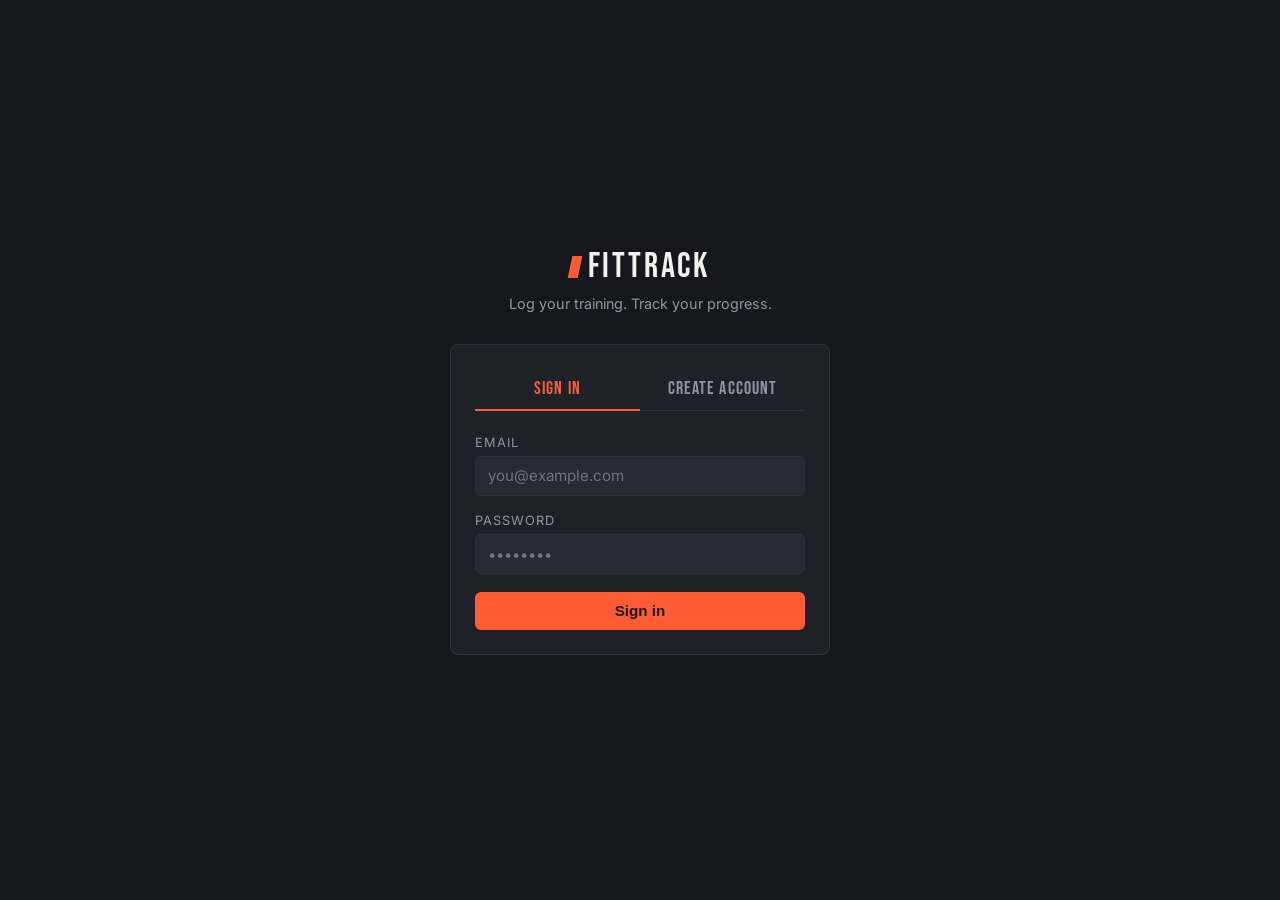
<file: FitnessTracker.WebApi/wwwroot/index.html>
<!DOCTYPE html>
<html lang="en">
<head>
  <meta charset="UTF-8" />
  <meta name="viewport" content="width=device-width, initial-scale=1.0" />
  <title>FitnessTracker — Sign in</title>
  <link rel="preconnect" href="https://fonts.googleapis.com" />
  <link href="https://fonts.googleapis.com/css2?family=Bebas+Neue&family=IBM+Plex+Mono:wght@500&family=Inter:wght@400;500;600&display=swap" rel="stylesheet" />
  <link rel="stylesheet" href="styles.css" />
</head>
<body>
  <div class="auth-wrap">
    <div class="auth-card">
      <div class="auth-header">
        <a href="index.html" class="brand"><span class="brand-mark"></span>FITTRACK</a>
        <p>Log your training. Track your progress.</p>
      </div>

      <div class="card">
        <div class="tab-row">
          <button class="tab-btn active" id="tab-login" onclick="showTab('login')">Sign in</button>
          <button class="tab-btn" id="tab-register" onclick="showTab('register')">Create account</button>
        </div>

        <div id="alert" class="alert hidden" role="alert"></div>

        <!-- Login form -->
        <form id="login-form">
          <div class="field">
            <label for="login-email">Email</label>
            <input type="email" id="login-email" required autocomplete="email" placeholder="you@example.com" />
          </div>
          <div class="field">
            <label for="login-password">Password</label>
            <input type="password" id="login-password" required autocomplete="current-password" placeholder="••••••••" />
          </div>
          <button type="submit" class="btn btn-block" id="login-submit">Sign in</button>
        </form>

        <!-- Register form -->
        <form id="register-form" class="hidden">
          <div class="row-2">
            <div class="field">
              <label for="reg-firstname">First name</label>
              <input type="text" id="reg-firstname" required maxlength="50" placeholder="Alex" />
            </div>
            <div class="field">
              <label for="reg-lastname">Last name</label>
              <input type="text" id="reg-lastname" required maxlength="50" placeholder="Johnson" />
            </div>
          </div>
          <div class="field">
            <label for="reg-email">Email</label>
            <input type="email" id="reg-email" required autocomplete="email" placeholder="you@example.com" />
          </div>
          <div class="field">
            <label for="reg-password">Password</label>
            <input type="password" id="reg-password" required minlength="6" autocomplete="new-password" placeholder="At least 6 characters" />
          </div>
          <button type="submit" class="btn btn-block" id="register-submit">Create account</button>
        </form>
      </div>
    </div>
  </div>

  <script src="api.js"></script>
  <script>
    // If already logged in, skip straight to the dashboard.
    if (Auth.isLoggedIn()) {
      window.location.href = "dashboard.html";
    }

    const alertEl = document.getElementById("alert");
    const loginForm = document.getElementById("login-form");
    const registerForm = document.getElementById("register-form");
    const tabLogin = document.getElementById("tab-login");
    const tabRegister = document.getElementById("tab-register");

    function showTab(which) {
      hideAlert(alertEl);
      const isLogin = which === "login";
      loginForm.classList.toggle("hidden", !isLogin);
      registerForm.classList.toggle("hidden", isLogin);
      tabLogin.classList.toggle("active", isLogin);
      tabRegister.classList.toggle("active", !isLogin);
    }

    loginForm.addEventListener("submit", async (e) => {
      e.preventDefault();
      hideAlert(alertEl);
      const submitBtn = document.getElementById("login-submit");
      submitBtn.disabled = true;
      submitBtn.textContent = "Signing in…";

      try {
        const result = await apiFetch("/auth/login", {
          method: "POST",
          auth: false,
          body: {
            email: document.getElementById("login-email").value.trim(),
            password: document.getElementById("login-password").value,
          },
        });
        Auth.setSession(result);
        window.location.href = "dashboard.html";
      } catch (err) {
        showAlert(alertEl, err.message);
        submitBtn.disabled = false;
        submitBtn.textContent = "Sign in";
      }
    });

    registerForm.addEventListener("submit", async (e) => {
      e.preventDefault();
      hideAlert(alertEl);
      const submitBtn = document.getElementById("register-submit");
      submitBtn.disabled = true;
      submitBtn.textContent = "Creating account…";

      try {
        const result = await apiFetch("/auth/register", {
          method: "POST",
          auth: false,
          body: {
            firstName: document.getElementById("reg-firstname").value.trim(),
            lastName: document.getElementById("reg-lastname").value.trim(),
            email: document.getElementById("reg-email").value.trim(),
            password: document.getElementById("reg-password").value,
          },
        });
        Auth.setSession(result);
        window.location.href = "dashboard.html";
      } catch (err) {
        showAlert(alertEl, err.message);
        submitBtn.disabled = false;
        submitBtn.textContent = "Create account";
      }
    });
  </script>
</body>
</html>
</file>
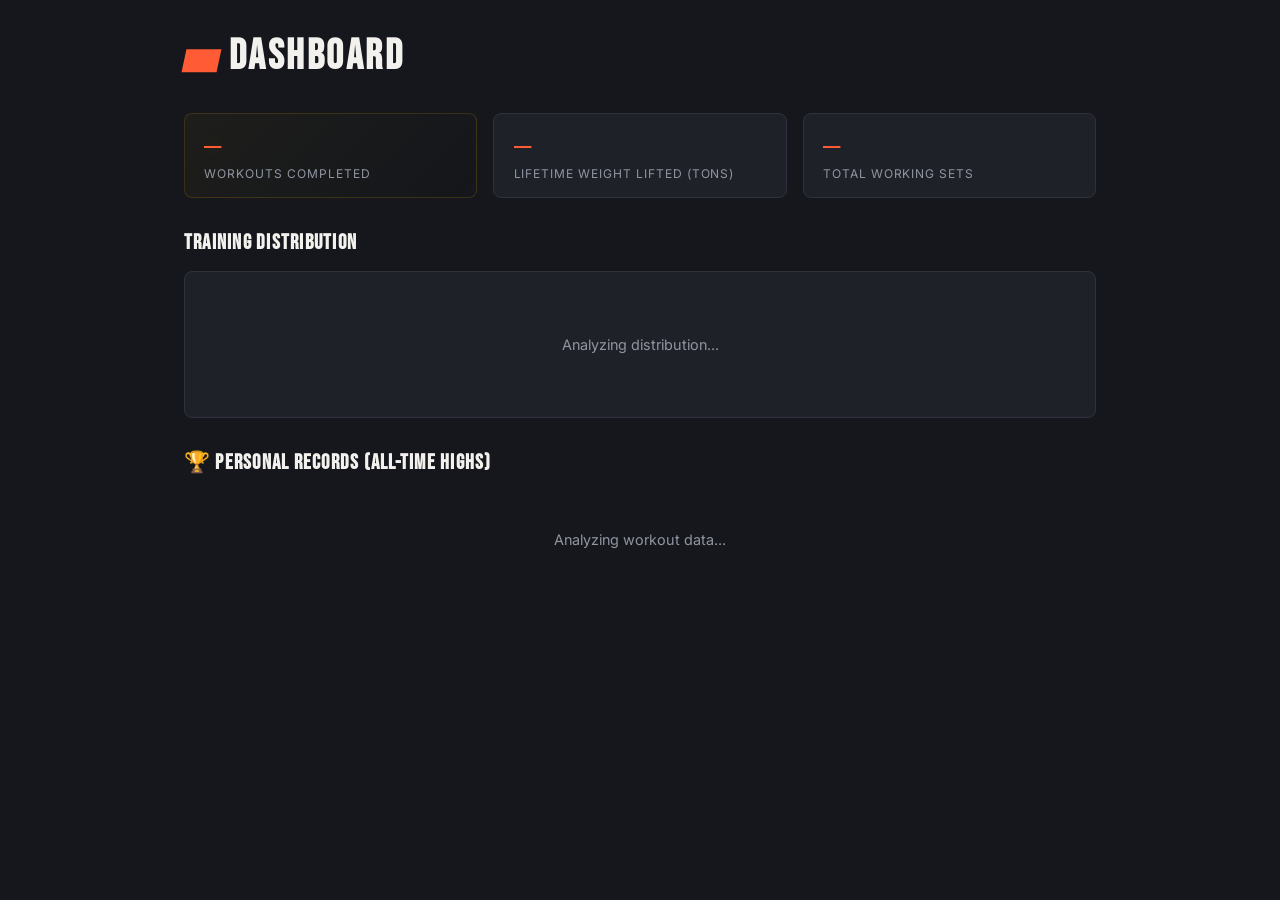
<file: FitnessTracker.WebApi/wwwroot/dashboard.html>
<!DOCTYPE html>
<html lang="en">
<head>
  <meta charset="UTF-8" />
  <meta name="viewport" content="width=device-width, initial-scale=1.0" />
  <title>FitnessTracker — Dashboard</title>
  <link rel="preconnect" href="https://fonts.googleapis.com" />
  <link href="https://fonts.googleapis.com/css2?family=Bebas+Neue&family=IBM+Plex+Mono:wght@500&family=Inter:wght@400;500;600&display=swap" rel="stylesheet" />
  <link rel="stylesheet" href="styles.css" />
</head>
<body>
  <div class="app-shell">
    <div id="nav-root"></div>

    <main>
      <h1 class="page-title"><span class="accent-bar"></span>Dashboard</h1>
      <p class="page-subtitle" id="welcome-msg"></p>

      <div id="alert" class="alert hidden" role="alert"></div>
     
      <!-- ─── UPDATED ADMIN PANEL WITH DESCRIPTION FIELDS ─── -->
      <div id="admin-panel" class="card hidden" style="border: 1px solid #ff4a4a; background: rgba(255, 74, 74, 0.02); margin-bottom: 2rem;">
        <h2 class="section-heading" style="color: #ff4a4a; margin-top: 0;"> Admin Control Panel</h2>
        <p style="font-size: 0.9rem; color: var(--text-muted); margin-bottom: 1.5rem;">You are logged in as an administrator. You can add or remove global exercises below.</p>

        <form id="admin-add-exercise-form" style="display: flex; gap: 1rem; align-items: flex-end; margin-bottom: 1.5rem; flex-wrap: wrap;">
        <div class="field" style="flex: 2; min-width: 200px;">
          <label>Exercise Name</label>
          <input type="text" id="admin-ex-name" required placeholder="e.g. Incline Dumbbell Press" />
        </div>
        <div class="field" style="flex: 1; min-width: 150px;">
          <label>Muscle Group</label>
          <select id="admin-ex-muscle" required>
            <option value="0">Chest</option>
            <option value="1">Legs</option>
            <option value="2">Back</option>
            <option value="3">Shoulders</option>
            <option value="4">Arms</option>
            <option value="5">Core</option>
          </select>
        </div>
        <div class="field" style="flex: 1; min-width: 250px;">
          <label>Exercise GIF / Animation Link URL</label>
          <input type="url" id="admin-ex-gif" placeholder="https://example.com/exercise.gif" />
        </div>
        <div class="field" style="flex: 100%; min-width: 100%; margin-top: 0.5rem;">
          <label>Exercise Description / Cues</label>
          <textarea id="admin-ex-desc" rows="2" placeholder="Describe proper execution form or machine settings..." style="width: 100%; background: rgba(0,0,0,0.2); border: 1px solid rgba(255,255,255,0.1); border-radius: 4px; padding: 0.5rem; color: #fff; font-family: inherit; resize: vertical; box-sizing: border-box;"></textarea>
        </div>
        <button type="submit" class="btn" style="background: #ff4a4a; color: white; height: 42px; margin-top: 0.5rem; margin-left: auto;">Add Global Exercise</button>
      </form>

        <!-- Quick Deletion List Grid -->
        <label style="font-weight: 500; display: block; margin-bottom: 0.5rem;">Current Directory (Click ✕ to delete permanently)</label>
        <div id="admin-exercise-list" style="display: flex; flex-direction: column; gap: 0.5rem; max-height: 250px; overflow-y: auto; padding: 0.5rem; background: rgba(0,0,0,0.2); border-radius: 6px;">
          <span class="loading-state">Loading catalog entries...</span>
        </div>
      </div>

      <div class="stat-row">
        <div class="stat-box Highlighted-pr-box">
          <div class="stat-value" id="stat-sessions">—</div>
          <div class="stat-label">Workouts Completed</div>
        </div>
        <div class="stat-box">
          <div class="stat-value" id="stat-volume">—</div>
          <div class="stat-label">Lifetime Weight Lifted (Tons)</div>
        </div>
        <div class="stat-box">
          <div class="stat-value" id="stat-total-sets">—</div>
          <div class="stat-label">Total Working Sets</div>
        </div>
      </div>

      <h2 class="section-heading">Training Distribution</h2>
      <div class="card" style="margin-bottom: 2rem; display: flex; flex-direction: column; gap: 1rem;" id="distribution-card">
         <div class="loading-state">Analyzing distribution...</div>
      </div>

      <h2 class="section-heading">🏆 Personal Records (All-Time Highs)</h2>
      <div id="loading" class="loading-state">Analyzing workout data...</div>
      <div id="empty" class="empty-state hidden">No personal records detected. Go finish a workout session to set your first PR!</div>
      
      <div id="pr-grid" class="library-grid-3"></div>
    </main>
  </div>

  <script src="api.js"></script>
  <script>
    Auth.requireAuth();
    renderNav("dashboard");

    const user = Auth.getUser();
    document.getElementById("welcome-msg").textContent = `Welcome back, ${user.fullName}. Here is your current training overview.`;

    const alertEl = document.getElementById("alert");
    const loadingEl = document.getElementById("loading");
    const emptyEl = document.getElementById("empty");
    const prGridEl = document.getElementById("pr-grid");
    const distributionCard = document.getElementById("distribution-card");

    // Helper utility method to map group identities 
    function muscleGroupLabel(id) {
      const labels = ["Chest", "Legs", "Back", "Shoulders", "Arms", "Core"];
      return labels[id] || "Other";
    }

    async function loadDashboardData() {
      try {
        // Fetch completed historical training tracks from our backend endpoint
        const sessions = await apiFetch("/workoutsessions/my");
        
        if (!sessions || sessions.length === 0) {
          loadingEl.classList.add("hidden");
          emptyEl.classList.remove("hidden");
          renderZeroStats();
          return;
        }

        processAndRenderMetrics(sessions);

      } catch (err) {
        alertEl.textContent = "Could not populate analytics engine: " + err.message;
        alertEl.classList.remove("hidden");
        alertEl.classList.add("alert-error");
        loadingEl.classList.add("hidden");
      }
    }

    function renderZeroStats() {
      document.getElementById("stat-sessions").textContent = "0";
      document.getElementById("stat-volume").textContent = "0";
      document.getElementById("stat-total-sets").textContent = "0";
      distributionCard.innerHTML = '<div class="empty-state">No muscle groups trained yet.</div>';
    }

    function processAndRenderMetrics(sessions) {
      let totalWeightKgs = 0;
      let totalSetsCount = 0;
      
      const prMap = new Map(); // Key: exerciseName, Value: Peak set object data
      const muscleDistribution = {}; // Key: muscleLabel, Value: set counts

      // Parse every set across all completed training sessions
      sessions.forEach(session => {
        const sets = session.sets || [];
        totalSetsCount += sets.length;

        sets.forEach(set => {
          const kgs = set.weightUsed;
          const reps = set.repsCompleted;
          totalWeightKgs += (kgs * reps);

          // Calculate estimated 1-Rep Max to accurately determine top performance
          // formula: Weight * (1 + Reps / 30)
          const estimated1RM = kgs * (1 + reps / 30);

          if (!prMap.has(set.exerciseName) || estimated1RM > prMap.get(set.exerciseName).estimated1RM) {
            prMap.set(set.exerciseName, {
              weight: kgs,
              reps: reps,
              estimated1RM: estimated1RM,
              date: new Date(session.endTime || session.startTime).toLocaleDateString()
            });
          }
        });
      });

      // 1. Render Top Level Summary Cards
      document.getElementById("stat-sessions").textContent = sessions.length;
      // Convert kgs to metric tons for a much cooler high-impact metric
      const tonsLifted = totalWeightKgs / 1000;
      document.getElementById("stat-volume").textContent = tonsLifted.toLocaleString(undefined, {
        minimumFractionDigits: 1,
        maximumFractionDigits: 1
      });
      document.getElementById("stat-total-sets").textContent = totalSetsCount;

      // 2. Compute and Render Training Distribution Profiles
      renderDistributionBars(sessions);

      // 3. Render Personal Records Grid Shelf
      loadingEl.classList.add("hidden");
      prGridEl.innerHTML = "";

      if (prMap.size === 0) {
        emptyEl.classList.remove("hidden");
        return;
      }

      prMap.forEach((stats, exerciseName) => {
        const card = document.createElement("div");
        card.className = "card exercise-card";
        card.style.borderTop = "3px solid var(--accent)";
        card.innerHTML = `
          <div class="ex-name" style="margin-bottom:0.25rem;">${exerciseName}</div>
          <div style="font-size: 1.5rem; font-weight: 600; color: var(--text); margin: 0.5rem 0;">
            ${stats.weight} <span style="font-size:1rem; color:var(--text-muted);">kg</span> 
            <span style="color:var(--accent-dim); font-size:1.2rem;">×</span> ${stats.reps} <span style="font-size:1rem; color:var(--text-muted);">reps</span>
          </div>
          <div style="font-size:0.8rem; color:var(--text-muted); font-family:'IBM Plex Mono', monospace;">
            Est. 1RM: ${Math.round(stats.estimated1RM)} kg <br/>
            <span style="font-size:0.75rem;">Achieved on ${stats.date}</span>
          </div>
        `;
        prGridEl.appendChild(card);
      });
    }

    function renderDistributionBars(sessions) {
      const counts = {};
      let totalSets = 0;

      // Clear any existing loading text first
      distributionCard.innerHTML = "";

      // Grouping logic based on set names
      sessions.forEach(s => {
        (s.sets || []).forEach(set => {
          totalSets++;
          let group = "Core";
          const name = set.exerciseName.toLowerCase();
          if (name.includes("bench") || name.includes("chest") || name.includes("press")) group = "Chest";
          else if (name.includes("squat") || name.includes("leg") || name.includes("deadlift")) group = "Legs";
          else if (name.includes("row") || name.includes("pull") || name.includes("lat")) group = "Back";
          else if (name.includes("shoulder") || name.includes("raise")) group = "Shoulders";
          else if (name.includes("curl") || name.includes("arm") || name.includes("extension")) group = "Arms";
          
          counts[group] = (counts[group] || 0) + 1;
        });
      });

      Object.keys(counts).forEach(group => {
        const percentage = Math.round((counts[group] / totalSets) * 100);
        const row = document.createElement("div");
        row.style.display = "flex";
        row.style.flexDirection = "column";
        row.style.gap = "0.25rem";
        row.innerHTML = `
          <div style="display:flex; justify-content:space-between; font-size:0.9rem;">
            <span style="font-weight:500;">${group}</span>
            <span style="color:var(--text-muted);">${counts[group]} sets (${percentage}%)</span>
          </div>
          <div style="width:100%; height:8px; background:rgba(255,255,255,0.05); border-radius:4px; overflow:hidden;">
            <div style="width: ${percentage}%; height:100%; background:var(--accent); border-radius:4px;"></div>
          </div>
        `;
        distributionCard.appendChild(row);
      });
    }

    // ─── ADMIN FUNCTION: FETCH AND RENDER GLOBAL EXERCISE LIST WITH DESCRIPTIONS ───
    async function refreshAdminList() {
      const adminListEl = document.getElementById("admin-exercise-list");
      if (!adminListEl) return;

      try {
        console.log("Fetching global exercise directory entries...");
        const exercises = await apiFetch("/exercises");
        
        adminListEl.innerHTML = "";
        
        if (!exercises || exercises.length === 0) {
          adminListEl.innerHTML = `<span style="color:var(--text-muted); font-size:0.9rem;">No exercises found in database. Add one above!</span>`;
          return;
        }

        exercises.forEach(ex => {
          const rowItem = document.createElement("div");
          // Formatted as full rows instead of tight inline badges to support readable description spacing
          rowItem.style = "display: flex; justify-content: space-between; align-items: flex-start; gap: 1rem; background: rgba(255,255,255,0.03); padding: 0.5rem 0.75rem; border-radius: 4px; border: 1px solid rgba(255,255,255,0.06); margin-bottom: 2px;";
          
          // Display safe text string check fallback if description properties evaluate blank
          const exDescription = ex.description || ex.Description || "No description provided.";

          rowItem.innerHTML = `
            <div style="display: flex; flex-direction: column; gap: 0.15rem;">
              <span style="font-size: 0.9rem;"><strong>${ex.name}</strong> <span style="color: var(--accent); font-size: 0.75rem; margin-left: 0.5rem; background: rgba(255,255,255,0.05); padding: 1px 5px; border-radius:3px;">${muscleGroupLabel(ex.muscleGroup)}</span></span>
              <span style="font-size: 0.8rem; color: var(--text-muted); font-style: italic; max-width: 550px; word-break: break-word;">${exDescription}</span>
            </div>
            <button type="button" style="background:transparent; border:none; color:#ff4a4a; cursor:pointer; font-weight:bold; font-size:1rem; padding: 0 4px;" onclick="deleteGlobalExercise(${ex.id}, '${ex.name}')">✕</button>
          `;
          adminListEl.appendChild(rowItem);
        });
        console.log(`Successfully rendered ${exercises.length} catalog entries.`);
      } catch(err) {
        console.error("Catalog Fetch Error:", err);
        adminListEl.innerHTML = `<span style="color:#ff4a4a; font-size:0.9rem;">Error loading directory: ${err.message}</span>`;
      }
    }

    // ─── ADMIN ACTION: DELETE AN EXERCISE ───
    window.deleteGlobalExercise = async function(id, name) {
      if (!confirm(`Are you sure you want to delete "${name}" globally?\nThis could affect user history entries referencing this exercise ID.`)) return;
      try {
        await apiFetch(`/exercises/${id}`, { method: "DELETE" });
        refreshAdminList();
      } catch(err) {
        alert("Failed to delete exercise: " + err.message);
      }
    };

    // ─── ADMIN INITIALIZATION HOOK ───
    async function initAdminPanel() {
      refreshAdminList();
      const currentUser = Auth.getUser();
      const isUserAdmin = Auth.isAdmin() || (currentUser && currentUser.roles && currentUser.roles.includes("Administrator"));

      if (!isUserAdmin) return; 

      const adminPanelEl = document.getElementById("admin-panel");
      if (adminPanelEl) {
        adminPanelEl.classList.remove("hidden");
        adminPanelEl.style.display = "block"; 
      }

      // Bind the Add Exercise Form Submission handler
      const addForm = document.getElementById("admin-add-exercise-form");
      if (addForm) {
        // ─── ENHANCED FORM SUBMISSION SUBMIT INTERCEPTOR ───
        addForm.addEventListener("submit", async (e) => {
          e.preventDefault();
          const nameInput = document.getElementById("admin-ex-name");
          const muscleSelect = document.getElementById("admin-ex-muscle");
          const descInput = document.getElementById("admin-ex-desc");
          const gifInput = document.getElementById("admin-ex-gif"); // Extraction handle

          try {
            await apiFetch("/exercises", {
              method: "POST",
              body: {
                name: nameInput.value,
                muscleGroup: parseInt(muscleSelect.value, 10),
                description: descInput.value.trim(),
                gifUrl: gifInput.value.trim() // Passes destination string natively to C# controller endpoint backend
              }
            });
            nameInput.value = "";
            descInput.value = "";
            gifInput.value = ""; // Clear data blocks cleanly
            refreshAdminList();
          } catch(err) {
            alert("Failed to create exercise: " + err.message);
          }
        });

        // ─── VISUALIZING THE GIFS IN THE DIRECTORY LIST GRID ───
        exercises.forEach(ex => {
          const rowItem = document.createElement("div");
          rowItem.style = "display: flex; justify-content: space-between; align-items: center; gap: 1rem; background: rgba(255,255,255,0.03); padding: 0.75rem; border-radius: 4px; border: 1px solid rgba(255,255,255,0.06); margin-bottom: 4px;";
          
          const exDescription = ex.description || ex.Description || "No description provided.";
          const folderUrl = ex.gifUrl || ex.GifUrl; // This now holds our folder path (e.g. /exercises/3_4_sit-up)

          // ─── THE TWO-FRAME FLIP-BOOK ANIMATION HOOK ───
          // We determine if it's a .jpg or .png depending on your files. Let's assume .jpg:
          const mediaPreviewHtml = folderUrl 
            ? `
              <div class="exercise-animator" style="
                position: relative; 
                width: 50px; 
                height: 50px; 
                border-radius: 4px; 
                overflow: hidden; 
                background: #fff;
                border: 1px solid rgba(255,255,255,0.1);
                flex-shrink: 0;
              ">
                <img src="${folderUrl}/images/0.jpg" style="position: absolute; top:0; left:0; width:100%; height:100%; object-fit:cover; animation: frameFlip 1.2s infinite steps(1, end);" />
                <img src="${folderUrl}/images/1.jpg" style="position: absolute; top:0; left:0; width:100%; height:100%; object-fit:cover; animation: frameFlip 1.2s infinite steps(1, end) reverse;" />
              </div>
            `
            : `<div style="width: 50px; height: 50px; background: rgba(0,0,0,0.3); border-radius: 4px; display: flex; align-items: center; justify-content: center; font-size: 0.65rem; color: var(--text-muted); text-align: center;">No Image</div>`;

          rowItem.innerHTML = `
            <div style="display: flex; align-items: center; gap: 1rem;">
              ${mediaPreviewHtml}
              <div style="display: flex; flex-direction: column; gap: 0.15rem;">
                <span style="font-size: 0.9rem;"><strong>${ex.name}</strong> <span style="color: var(--accent); font-size: 0.75rem; margin-left: 0.5rem; background: rgba(255,255,255,0.05); padding: 1px 5px; border-radius:3px;">${muscleGroupLabel(ex.muscleGroup)}</span></span>
                <span style="font-size: 0.8rem; color: var(--text-muted); font-style: italic; max-width: 450px; word-break: break-word;">${exDescription}</span>
              </div>
            </div>
            <button type="button" style="background:transparent; border:none; color:#ff4a4a; cursor:pointer; font-weight:bold; font-size:1rem; padding: 0 4px;" onclick="deleteGlobalExercise(${ex.id}, '${ex.name}')">✕</button>
          `;
          adminListEl.appendChild(rowItem);
        });
      }

      // Trigger the safe data pull!
      refreshAdminList();
    }

    // Fire the initializer engine
    initAdminPanel();

    loadDashboardData();
  </script>
</body>
</html>
</file>
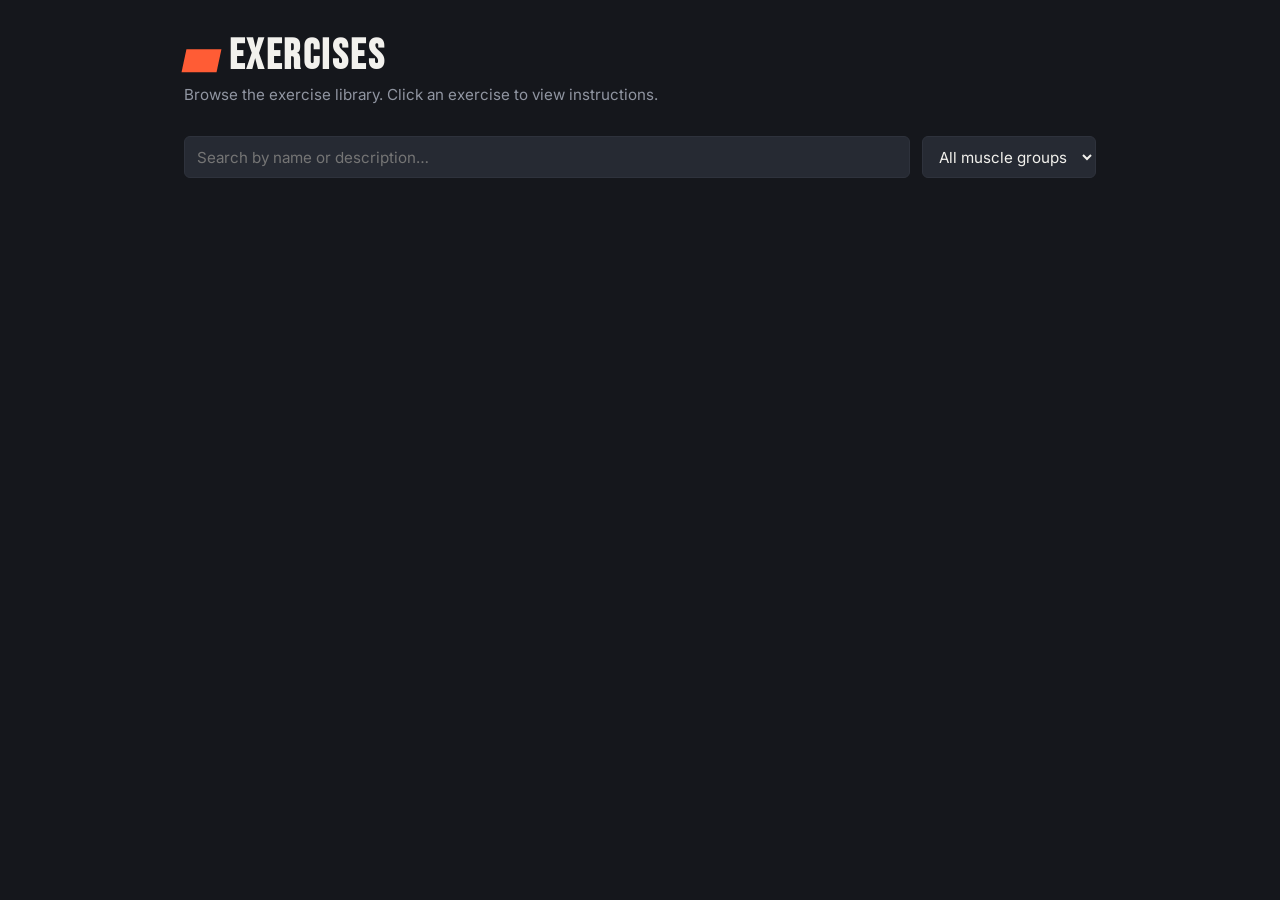
<file: FitnessTracker.WebApi/wwwroot/exercises.html>
<!DOCTYPE html>
<html lang="en">
<head>
  <meta charset="UTF-8" />
  <meta name="viewport" content="width=device-width, initial-scale=1.0" />
  <title>FitnessTracker — Exercises</title>
  <link rel="preconnect" href="https://fonts.googleapis.com" />
  <link href="https://fonts.googleapis.com/css2?family=Bebas+Neue&family=IBM+Plex+Mono:wght@500&family=Inter:wght@400;500;600&display=swap" rel="stylesheet" />
  <link rel="stylesheet" href="styles.css" />
  <style>
    /* Animation CSS keyframes for flipbook effect */
    @keyframes frameFlip {
      0%, 49% { opacity: 1; z-index: 2; }
      50%, 100% { opacity: 0; z-index: 1; }
    }
  </style>
</head>
<body>
  <div class="app-shell">
    <div id="nav-root"></div>

    <main>
      <h1 class="page-title"><span class="accent-bar"></span>Exercises</h1>
      <p class="page-subtitle">Browse the exercise library. Click an exercise to view instructions.</p>

      <div id="alert" class="alert hidden" role="alert"></div>

      <div class="toolbar">
        <input type="search" id="search-input" placeholder="Search by name or description…" />
        <select id="muscle-filter">
          <option value="">All muscle groups</option>
          <option value="0">Chest</option>
          <option value="1">Legs</option>
          <option value="2">Back</option>
          <option value="3">Shoulders</option>
          <option value="4">Arms</option>
          <option value="5">Core</option>
        </select>
      </div>

      <div id="empty" class="empty-state hidden">No exercises match your search.</div>
      <div id="exercise-grid" class="exercise-grid"></div>
    </main>
  </div>

  <dialog id="exercise-modal">
    <div class="modal-inner">
      <button id="close-modal-btn" class="modal-close-btn" type="button">&times;</button>
      
      <div id="modal-tag" class="tag"></div>
      
      <div class="modal-header-row" style="display: flex; justify-content: space-between; align-items: center; margin-top: 0.5rem; gap: 1rem;">
        <h2 id="modal-title" class="page-title" style="margin: 0;"></h2>
        <button id="fav-btn" class="fav-star-btn" type="button" title="Toggle Favorite" style="background: none; border: none; font-size: 1.75rem; cursor: pointer; color: var(--text-muted); transition: transform 0.1s ease;">
          <span class="star-icon">☆</span>
        </button>
      </div>
      
      <div class="modal-media-wrap" style="margin-top: 1rem;">
        </div>

      <h3 class="modal-section-title">Instructions</h3>
      <p id="modal-desc" class="modal-instruction-text"></p>
    </div>
  </dialog>

  <script src="api.js"></script>
  <script>
    Auth.requireAuth();
    renderNav("exercises");

    const alertEl = document.getElementById("alert");
    const emptyEl = document.getElementById("empty");
    const gridEl = document.getElementById("exercise-grid");
    const searchInput = document.getElementById("search-input");
    const muscleFilter = document.getElementById("muscle-filter");

    // Modal DOM Nodes
    const modalEl = document.getElementById("exercise-modal");
    const closeModalBtn = document.getElementById("close-modal-btn");
    const modalTag = document.getElementById("modal-tag");
    const modalTitle = document.getElementById("modal-title");
    const modalDesc = document.getElementById("modal-desc");

    const favBtn = document.getElementById("fav-btn");
    let isCurrentlyFavorited = false;
    let currentOpenExerciseId = null;

    let allExercises = [];
    const API_BASE_URL = "http://localhost:5180";

    function muscleGroupLabel(id) {
      const labels = ["Chest", "Legs", "Back", "Shoulders", "Arms", "Core"];
      return labels[id] || "Exercise";
    }

    async function checkFavoriteStatus(id) {
      try {
        favBtn.disabled = true;
        isCurrentlyFavorited = await apiFetch(`/exercises/${id}/is-favorited`);
        updateFavButtonUI();
      } catch (err) {
        console.log('Could not fetch favorite metadata status', err);
      } finally {
        favBtn.disabled = false;
      }
    }

    function updateFavButtonUI(){
      const star = favBtn.querySelector(".star-icon");
      if (isCurrentlyFavorited){
        favBtn.classList.add("favorited-active");
        star.textContent = '★'; 
        favBtn.style.color = "var(--accent, #00cfc8)";
      } else {
        favBtn.classList.remove("favorited-active");
        star.textContent = "☆";
        favBtn.style.color = "";
      }
    }

    favBtn.addEventListener('click', async() => {
      if (!currentOpenExerciseId) return;
      favBtn.disabled = true;
      const actionEndpoint = isCurrentlyFavorited ? 'unfavorite' : 'favorite';
      try {
        await apiFetch(`/exercises/${currentOpenExerciseId}/${actionEndpoint}`, {method: 'POST'});
        isCurrentlyFavorited = !isCurrentlyFavorited;
        updateFavButtonUI();
      } catch (err){
        alert('Could not update favorite state: ' + err.message);
      } finally {
        favBtn.disabled = false;
      }
    });

    function render() {
      const query = searchInput.value.trim().toLowerCase();
      const muscle = muscleFilter.value;

      const filtered = allExercises.filter((ex) => {
        const name = (ex.name || ex.Name || "").toLowerCase();
        const description = (ex.description || ex.Description || "").toLowerCase();
        const mGroup = ex.muscleGroup !== undefined ? ex.muscleGroup : ex.MuscleGroup;

        const matchesQuery = !query || name.includes(query) || description.includes(query);
        const matchesMuscle = muscle === "" || String(mGroup) === muscle;

        return matchesQuery && matchesMuscle;
      });

      gridEl.innerHTML = "";
      if (filtered.length === 0) {
        emptyEl.classList.remove("hidden");
        return;
      }
      emptyEl.classList.add("hidden");

      for (const ex of filtered) {
        const id = ex.id || ex.Id;
        const name = ex.name || ex.Name || "Unnamed Exercise";
        const description = ex.description || ex.Description || "No instructions provided.";
        const mGroup = ex.muscleGroup !== undefined ? ex.muscleGroup : ex.MuscleGroup;
        const folderUrl = ex.gifUrl || ex.GifUrl;

        const absoluteImageUrl = folderUrl 
          ? (folderUrl.startsWith("http") ? `${folderUrl}/images/0.jpg` : `${API_BASE_URL}${folderUrl}/images/0.jpg`)
          : null;

        const cardMediaHtml = absoluteImageUrl
          ? `
            <div class="exercise-card-thumb" style="width: 100%; height: 140px; background: #fff; border-bottom: 1px solid rgba(255,255,255,0.05); overflow: hidden;">
              <img src="${absoluteImageUrl}" style="width: 100%; height: 100%; object-fit: cover;" onerror="console.error('Failed to load card image:', this.src); this.src='https://placehold.co/150x140?text=Exercise'"/>
            </div>
          `
          : "";

        const card = document.createElement("div");
        card.className = "exercise-card";
        card.style = "overflow: hidden; display: flex; flex-direction: column; cursor: pointer;";
        card.innerHTML = `
          ${cardMediaHtml}
          <div style="padding: 1rem; display: flex; flex-direction: column; flex-grow: 1; gap: 0.5rem;">
            <span class="tag" style="width: max-content;">${muscleGroupLabel(mGroup)}</span>
            <div class="ex-name" style="font-weight: 600; color: #fff;">${name}</div>
            <div class="ex-desc" style="font-size: 0.8rem; color: var(--text-muted); line-height: 1.4; display: -webkit-box; -webkit-line-clamp: 2; -webkit-box-orient: vertical; overflow: hidden;">${description}</div>
            <div class="font-mono" style="color: var(--text-muted); font-size: 0.7rem; margin-top: auto; padding-top: 0.5rem;">ID #${id}</div>
          </div>
        `;
        
        card.addEventListener("click", () => openExerciseDetail(ex));
        gridEl.appendChild(card);
      }
    }

    function openExerciseDetail(exercise) {
      const id = exercise.id || exercise.Id;
      const name = exercise.name || exercise.Name || "Unnamed Exercise";
      const description = exercise.description || exercise.Description || "No instructions provided.";
      const mGroup = exercise.muscleGroup !== undefined ? exercise.muscleGroup : exercise.MuscleGroup;
      const folderUrl = exercise.gifUrl || exercise.GifUrl;

      currentOpenExerciseId = id;
      modalTag.textContent = muscleGroupLabel(mGroup);
      modalTitle.textContent = name;
      modalDesc.textContent = description;
      
      const mediaWrap = document.querySelector(".modal-media-wrap");
      if (mediaWrap) {
        if (folderUrl) {
          const baseUrl = folderUrl.startsWith("http") ? folderUrl : `${API_BASE_URL}${folderUrl}`;
          
          mediaWrap.innerHTML = `
            <div class="flipbook-container" style="position: relative; width: 100%; max-height: 350px; height: 280px; background: #fff; border-radius: 6px; overflow: hidden; display: flex; align-items: center; justify-content: center;">
              <img src="${baseUrl}/images/0.jpg" style="position: absolute; max-width: 100%; max-height: 100%; object-fit: contain; animation: frameFlip 1.0s infinite steps(1, end);" onerror="console.error('Modal Frame 0 failed to load:', this.src);"/>
              <img src="${baseUrl}/images/1.jpg" style="position: absolute; max-width: 100%; max-height: 100%; object-fit: contain; animation: frameFlip 1.0s infinite steps(1, end) reverse;" onerror="this.style.display='none'"/>
            </div>
          `;
        } else {
          mediaWrap.innerHTML = `<img src="https://placehold.co/600x400?text=No+Animation" alt="Demonstration" />`;
        }
      }
      
      checkFavoriteStatus(id);
      modalEl.showModal(); 
    }

    closeModalBtn.addEventListener("click", () => {
      currentOpenExerciseId = null;
      modalEl.close();
    });
    
    modalEl.addEventListener("click", (e) => { if (e.target === modalEl) modalEl.close(); });

    async function load() {
      try {
        allExercises = await apiFetch(`/exercises`);
        render();

        const urlParams = new URLSearchParams(window.location.search);
        const targetId = urlParams.get('id');
        
        if (targetId) {
          const targetExercise = allExercises.find(ex => {
            const id = ex.id || ex.Id;
            return id === parseInt(targetId);
          });
          if (targetExercise) {
            openExerciseDetail(targetExercise);
          }
        }
      } catch (err) {
        if (typeof showAlert === "function") {
          showAlert(alertEl, err.message);
        } else {
          console.error(err);
        }
      }
    }

    searchInput.addEventListener("input", render);
    muscleFilter.addEventListener("change", render);
   
    load();
  </script>
</body>
</html>
</file>
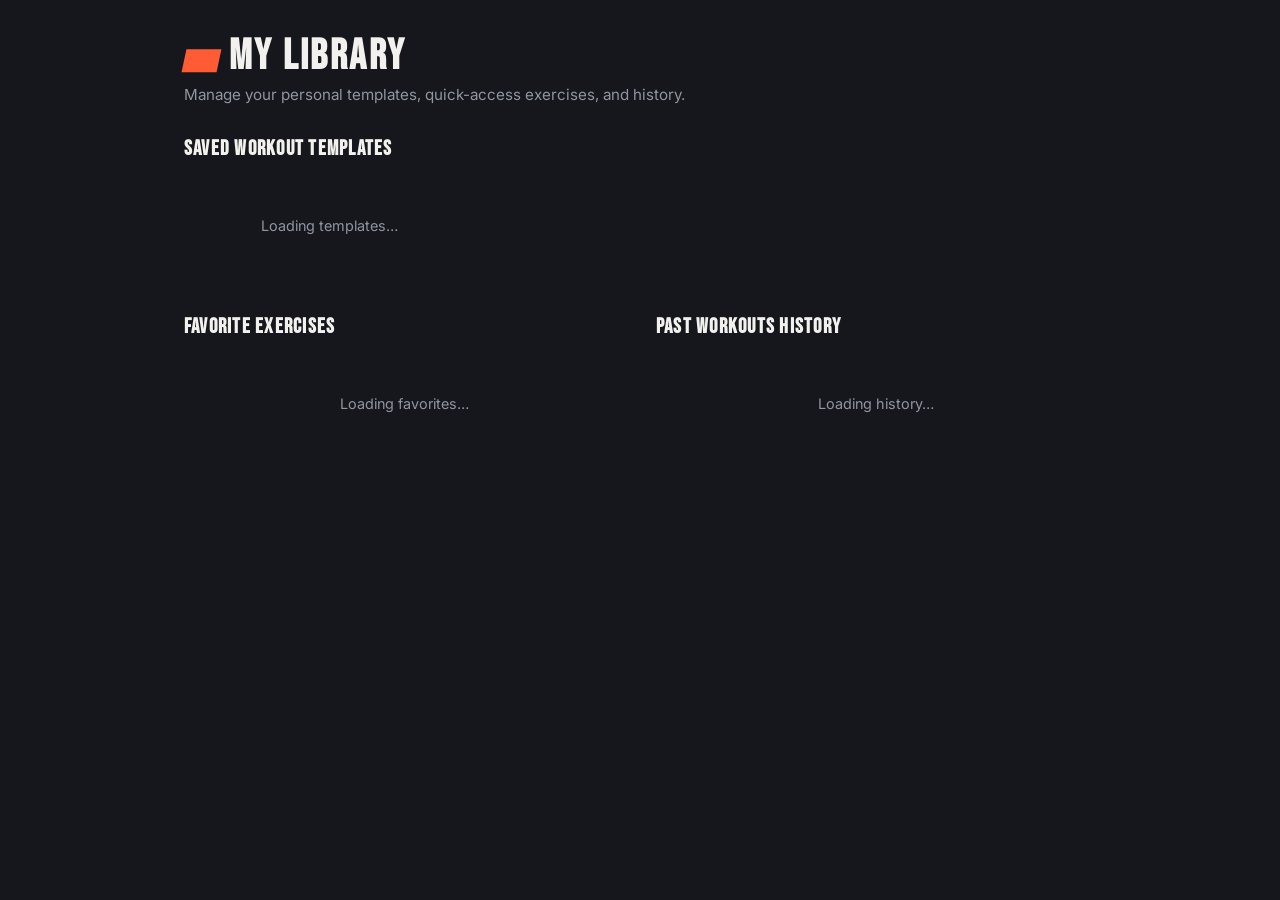
<file: FitnessTracker.WebApi/wwwroot/library.html>
<!DOCTYPE html>
<html lang="en">
<head>
  <meta charset="UTF-8" />
  <meta name="viewport" content="width=device-width, initial-scale=1.0" />
  <title>FitnessTracker — Library</title>
  <link rel="preconnect" href="https://fonts.googleapis.com" />
  <link href="https://fonts.googleapis.com/css2?family=Bebas+Neue&family=IBM+Plex+Mono:wght@500&family=Inter:wght@400;500;600&display=swap" rel="stylesheet" />
  <link rel="stylesheet" href="styles.css" />
</head>
<body>
  <div class="app-shell">
    <div id="nav-root"></div>

    <main>
      <h1 class="page-title"><span class="accent-bar"></span>My Library</h1>
      <p class="page-subtitle">Manage your personal templates, quick-access exercises, and history.</p>

      <div id="alert" class="alert hidden" role="alert"></div>

      <section class="library-section">
        <h2 class="section-heading">Saved Workout Templates</h2>
        <div id="saved-workouts-grid" class="library-grid-3">
          <div class="loading-state">Loading templates…</div>
        </div>
      </section>

      <div class="library-split-row">
        
        <section class="split-col">
          <h2 class="section-heading">Favorite Exercises</h2>
          <div id="fav-exercises-list" class="log-list">
            <div class="loading-state">Loading favorites…</div>
          </div>
        </section>

        <section class="split-col">
          <h2 class="section-heading">Past Workouts History</h2>
          <div id="past-workouts-list" class="log-list">
            <div class="loading-state">Loading history…</div>
          </div>
        </section>

      </div>
    </main>
  </div>

  <script src="api.js"></script>
  <script>
    Auth.requireAuth();
    renderNav("library");

    const alertEl = document.getElementById("alert");
    const savedGrid = document.getElementById("saved-workouts-grid");
    const favList = document.getElementById("fav-exercises-list");
    const pastList = document.getElementById("past-workouts-list");

    async function initLibrary() {
      await loadTemplates();
      await loadFavorites();
      await loadHistory();
    }

    async function loadTemplates() {
      try {
        const templates = await apiFetch("/workout-templates");
        renderTemplates(templates);
      } catch (err) {
        console.warn("Could not load templates:", err.message);
        savedGrid.innerHTML = '<div class="empty-state" style="color: var(--text-muted);">Templates endpoint unavailable.</div>';
      }
    }

    async function loadFavorites() {
      try {
        const favorites = await apiFetch("/exercises/favorites");
        renderFavorites(favorites);
      } catch (err) {
        console.warn("Could not load favorites:", err.message);
        favList.innerHTML = '<div class="empty-state" style="color: var(--text-muted);">Favorites endpoint unavailable.</div>';
      }
    }

    async function loadHistory() {
      try {
        const history = await apiFetch("/workoutsessions/my");
        renderHistory(history);
      } catch (err) {
        console.warn("Could not load history:", err.message);
        pastList.innerHTML = '<div class="empty-state" style="color: var(--text-muted);">History endpoint unavailable.</div>';
      }
    }

    function renderTemplates(templates) {
      savedGrid.innerHTML = templates.length === 0 ? '<div class="empty-state">No saved templates yet.</div>' : '';
      
      templates.forEach(tpl => {
        if (!tpl) return;

        const div = document.createElement("div");
        div.className = "card exercise-card"; 
        // Position relative allows us to pin the X button perfectly to the top right corner
        div.style.position = "relative"; 
        
        const clickHandler = tpl.pastWorkoutSessionId 
          ? `clonePastWorkoutAsActive(${tpl.pastWorkoutSessionId})` 
          : `startWorkoutTemplate(${tpl.id})`;

        div.innerHTML = `
          <button onclick="deleteTemplate(event, ${tpl.id})" style="
            position: absolute;
            top: 0.5rem;
            right: 0.75rem;
            background: transparent;
            border: none;
            color: var(--text-muted);
            font-size: 1.1rem;
            cursor: pointer;
            transition: color 0.2s ease;
            padding: 0.25rem;
            line-height: 1;
          " onmouseover="this.style.color='var(--accent)'" onmouseout="this.style.color='var(--text-muted)'" title="Delete template">
            ✕
          </button>

          <div class="ex-name" style="padding-right: 1.5rem;">${tpl.name || 'Unnamed Template'}</div>
          <div class="ex-desc">${tpl.exerciseCount || 0} exercises configured</div>
          <button class="btn btn-block" onclick="${clickHandler}">
            Start Workout
          </button>
        `;
        savedGrid.appendChild(div);
      });
    }

    // DELETE API Call Routine
    async function deleteTemplate(event, templateId) {
      // Prevent clicking the X button from triggering the parent card click or page routing redirect
      event.stopPropagation();
      
      if (!confirm("Are you sure you want to remove this template?")) return;

      try {
        await apiFetch(`/workout-templates/${templateId}`, {
          method: "DELETE"
        });
        
        showAlert(alertEl, "Template removed successfully.", "success");
        await loadTemplates(); // Instantly reloads the grid without refreshing the page!
      } catch (err) {
        showAlert(alertEl, "Failed to delete template: " + err.message);
      }
    }

    function renderFavorites(favs) {
      favList.innerHTML = favs.length === 0 ? '<div class="empty-state">No favorites saved.</div>' : '';
      
      favs.forEach(ex => {
        const div = document.createElement("div");
        div.className = "log-entry";
        div.innerHTML = `
          <div class="log-exercise">${ex.name}</div>
          <span class="tag">Quick Look</span>
        `;
        div.style.cursor = "pointer";
        div.addEventListener("click", () => window.location.href = `exercises.html?id=${ex.id}`);
        favList.appendChild(div);
      });
    }

    function renderHistory(history) {
      pastList.innerHTML = history.length === 0 ? '<div class="empty-state">No previous logs found.</div>' : '';
      
      history.forEach(log => {
        const dateString = new Date(log.endTime || log.startTime).toLocaleDateString();
        const workoutName = log.name || "Custom Session";
        const div = document.createElement("div");
        div.className = "log-entry";
        div.style = "display: flex; justify-content: space-between; align-items: center; gap: 0.5rem;";
        div.innerHTML = `
          <div style="flex: 1;">
            <div class="log-exercise">${workoutName}</div>
            <div class="log-date" style="font-size: 0.8rem; color: var(--text-muted);">${dateString}</div>
          </div>
          <div style="display: flex; gap: 0.5rem; align-items: center;">
            <button class="icon-btn" title="Save as template" onclick="convertHistoryToTemplate(${log.id}, '${workoutName}')" style="background: transparent; border: none; cursor: pointer; font-size: 1.1rem; color: #ffbc00;">★</button>
            <button class="icon-btn" title="Repeat session payload" onclick="clonePastWorkoutAsActive(${log.id})" style="background: transparent; border: none; cursor: pointer; font-size: 1rem; color: var(--accent);">⚡</button>
          </div>
        `;
        pastList.appendChild(div);
      });
    }

    // Convert Past History Log into a Permanent Workout Template
    async function convertHistoryToTemplate(historyId, defaultName) {
      const templateName = prompt("Enter a name for this saved template:", `Favorite - ${defaultName}`);
      if (!templateName || !templateName.trim()) return;

      try {
        // Sends a POST request to create a template out of your workout history session data
        await apiFetch("/workout-templates/from-history", {
          method: "POST",
          body: {
            workoutSessionId: historyId,
            name: templateName.trim()
          }
        });
        
        // Alert user and reload templates immediately on screen!
        showAlert(alertEl, `"${templateName}" successfully saved to your templates!`, "success");
        await loadTemplates();
      } catch (err) {
        showAlert(alertEl, "Failed to save template: " + err.message);
      }
    }

    function startWorkoutTemplate(templateId) {
      window.location.href = `workout.html?templateId=${templateId}`;
    }

    function clonePastWorkoutAsActive(pastWorkoutId) {
      window.location.href = `workout.html?cloneFromId=${pastWorkoutId}`;
    }

    initLibrary();
  </script>
</body>
</html>
</file>
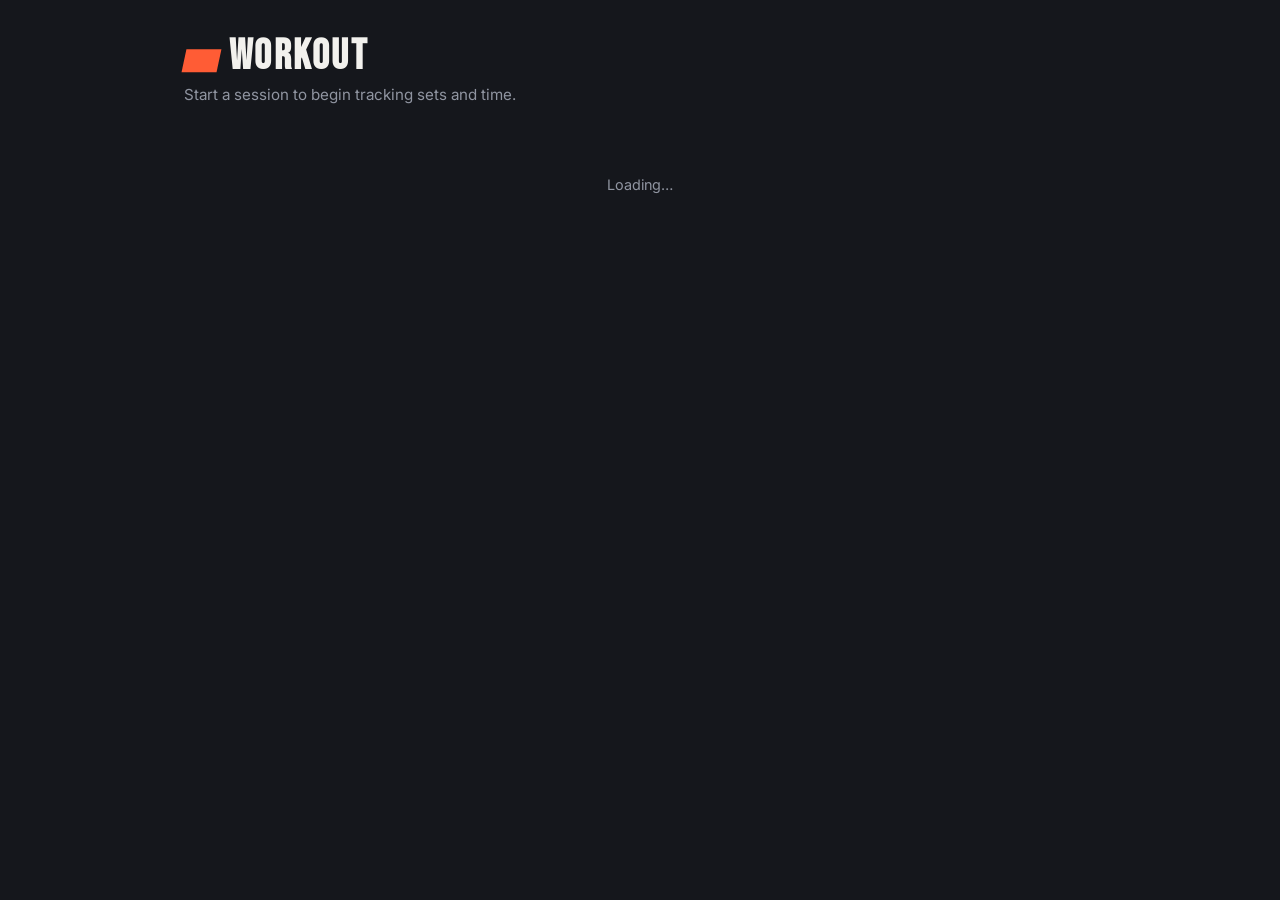
<file: FitnessTracker.WebApi/wwwroot/workout.html>
<!DOCTYPE html>
<html lang="en">
<head>
  <meta charset="UTF-8" />
  <meta name="viewport" content="width=device-width, initial-scale=1.0" />
  <title>FitnessTracker — Workout</title>
  <link rel="preconnect" href="https://fonts.googleapis.com" />
  <link href="https://fonts.googleapis.com/css2?family=Bebas+Neue&family=IBM+Plex+Mono:wght@500&family=Inter:wght@400;500;600&display=swap" rel="stylesheet" />
  <link rel="stylesheet" href="styles.css" />
</head>
<body>
  <div class="app-shell">
    <div id="nav-root"></div>

    <main>
      <h1 class="page-title"><span class="accent-bar"></span>Workout</h1>
      <p class="page-subtitle" id="page-subtitle">Start a session to begin tracking sets and time.</p>

      <div id="alert" class="alert hidden" role="alert"></div>

      <div id="idle-view" class="hidden">
        <div class="card start-card">
          <div class="session-name-input field">
            <label for="session-name">Workout name (optional)</label>
            <input type="text" id="session-name" placeholder="e.g. Push Day" maxlength="100" />
          </div>
          <div class="start-actions">
            <button class="btn" id="start-btn">Start workout</button>
          </div>
        </div>

        <div id="last-workout-section" class="hidden" style="margin-top: 2rem;">
          <h2 class="section-heading">Last workout</h2>
          <div id="last-workout-card"></div>
        </div>
      </div>

      <div id="active-view" class="hidden">
        <div class="timer-card">
          <div class="timer-label" id="session-name-display">Workout in progress</div>
          <div class="timer-display" id="timer-display">00:00:00</div>
          <div class="timer-actions">
            <button class="btn btn-secondary" id="end-btn">End workout</button>
          </div>
        </div>

        <div id="incoming-workout-container" style="margin-bottom: 2rem;"></div>

        <form class="add-set-form" id="add-set-form">
          <div class="field">
            <label for="set-exercise">Exercise</label>
            <select id="set-exercise" required>
              <option value="">Loading exercises…</option>
            </select>
          </div>
          <div class="field">
            <label for="set-weight">Kg</label>
            <input type="number" id="set-weight" required min="0.1" max="1000" step="0.1" placeholder="60" />
          </div>
          <div class="field">
            <label for="set-reps">Reps</label>
            <input type="number" id="set-reps" required min="1" max="200" step="1" placeholder="10" />
          </div>
          <button type="submit" class="btn">Add set</button>
        </form>

        <h2 class="section-heading">This session</h2>
        <div id="empty-session" class="empty-state">No sets logged yet — add your first set above.</div>
        <div id="exercise-groups"></div>
      </div>

      <div id="loading" class="loading-state">Loading…</div>
    </main>
  </div>

  <div id="finish-modal" class="modal-overlay hidden">
    <div class="modal">
      <h3>Save this workout?</h3>
      <p id="finish-modal-summary">Your sets will be added to your progress log.</p>
      <div class="modal-actions">
        <button class="btn btn-secondary" id="discard-btn">Discard</button>
        <button class="btn" id="save-btn">Save workout</button>
      </div>
    </div>
  </div>

  <script src="api.js"></script>
  <script>
    Auth.requireAuth();
    renderNav("workout");

    const alertEl = document.getElementById("alert");
    const loadingEl = document.getElementById("loading");
    const idleView = document.getElementById("idle-view");
    const activeView = document.getElementById("active-view");
    const pageSubtitle = document.getElementById("page-subtitle");

    const startBtn = document.getElementById("start-btn");
    const sessionNameInput = document.getElementById("session-name");
    const lastWorkoutSection = document.getElementById("last-workout-section");
    const lastWorkoutCard = document.getElementById("last-workout-card");

    const timerDisplay = document.getElementById("timer-display");
    const sessionNameDisplay = document.getElementById("session-name-display");
    const endBtn = document.getElementById("end-btn");
    const addSetForm = document.getElementById("add-set-form");
    const exerciseSelect = document.getElementById("set-exercise");
    const exerciseGroupsEl = document.getElementById("exercise-groups");
    const emptySessionEl = document.getElementById("empty-session");
    const incomingWorkoutContainer = document.getElementById("incoming-workout-container");

    const finishModal = document.getElementById("finish-modal");
    const finishSummary = document.getElementById("finish-modal-summary");
    const saveBtn = document.getElementById("save-btn");
    const discardBtn = document.getElementById("discard-btn");

    let activeSession = null;
    let timerInterval = null;
    let exercisesById = {};

    // ─── Timer ──────────────────────────────────────────────────────────
    function formatElapsed(ms) {
      const totalSeconds = Math.max(0, Math.floor(ms / 1000));
      const h = Math.floor(totalSeconds / 3600);
      const m = Math.floor((totalSeconds % 3600) / 60);
      const s = totalSeconds % 60;
      const pad = (n) => String(n).padStart(2, "0");
      return `${pad(h)}:${pad(m)}:${pad(s)}`;
    }

    function startTimer(startTimeIso) {
      stopTimer();
      const start = new Date(startTimeIso).getTime();
      const tick = () => {
        timerDisplay.textContent = formatElapsed(Date.now() - start);
      };
      tick();
      timerInterval = setInterval(tick, 1000);
    }

    function stopTimer() {
      if (timerInterval) {
        clearInterval(timerInterval);
        timerInterval = null;
      }
    }

    // ─── Exercise list (for the "add set" dropdown) ────────────────────
    async function loadExercises() {
      try {
        const exercises = await apiFetch("/exercises");
        exerciseSelect.innerHTML = "";
        for (const ex of exercises) {
          exercisesById[ex.id] = ex;
          const opt = document.createElement("option");
          opt.value = ex.id;
          opt.textContent = `${ex.name} (${muscleGroupLabel(ex.muscleGroup)})`;
          exerciseSelect.appendChild(opt);
        }
      } catch (err) {
        showAlert(alertEl, "Could not load exercises: " + err.message);
      }
    }

    // Helper utility method for missing label strings
    function muscleGroupLabel(id) {
      const labels = ["Chest", "Legs", "Back", "Shoulders", "Arms", "Core"];
      return labels[id] || "Exercise";
    }

    // ─── Rendering ──────────────────────────────────────────────────────
    function renderActiveSession() {
      idleView.classList.add("hidden");
      activeView.classList.remove("hidden");
      pageSubtitle.textContent = "Session in progress — log your sets as you go.";

      sessionNameDisplay.textContent = activeSession.name
        ? activeSession.name
        : "Workout in progress";

      startTimer(activeSession.startTime);
      renderSets();
    }

    function renderSets() {
      const sets = activeSession.sets || [];
      exerciseGroupsEl.innerHTML = "";

      if (sets.length === 0) {
        emptySessionEl.classList.remove("hidden");
        return;
      }
      emptySessionEl.classList.add("hidden");

      const order = [];
      const groups = new Map();
      for (const set of sets) {
        if (!groups.has(set.exerciseId)) {
          groups.set(set.exerciseId, { name: set.exerciseName, sets: [] });
          order.push(set.exerciseId);
        }
        groups.get(set.exerciseId).sets.push(set);
      }

      for (const exId of order) {
        const group = groups.get(exId);
        const groupEl = document.createElement("div");
        groupEl.className = "exercise-group";

        const header = document.createElement("div");
        header.className = "exercise-group-header";
        header.innerHTML = `<span class="exercise-group-name">${group.name}</span>`;
        groupEl.appendChild(header);

        group.sets.forEach((set, idx) => {
          const row = document.createElement("div");
          row.className = "set-row";
          row.innerHTML = `
            <span class="set-index">#${idx + 1}</span>
            <span class="set-value">${set.weightUsed} kg × ${set.repsCompleted} reps</span>
            <button class="icon-btn" title="Remove set" data-set-id="${set.id}">✕</button>
          `;
          row.querySelector(".icon-btn").addEventListener("click", () => removeSet(set.id));
          groupEl.appendChild(row);
        });

        exerciseGroupsEl.appendChild(groupEl);
      }
    }

    async function renderIdleView() {
      stopTimer();
      activeView.classList.add("hidden");
      idleView.classList.remove("hidden");
      pageSubtitle.textContent = "Start a session to begin tracking sets and time.";
      sessionNameInput.value = "";

      try {
        const history = await apiFetch("/workoutsessions/my");
        if (history && history.length > 0) {
          renderLastWorkout(history[0]);
          lastWorkoutSection.classList.remove("hidden");
        } else {
          lastWorkoutSection.classList.add("hidden");
        }
      } catch {
        lastWorkoutSection.classList.add("hidden");
      }
    }

    function renderLastWorkout(session) {
      const order = [];
      const groups = new Map();
      for (const set of session.sets) {
        if (!groups.has(set.exerciseId)) {
          groups.set(set.exerciseId, { name: set.exerciseName, sets: [] });
          order.push(set.exerciseId);
        }
        groups.get(set.exerciseId).sets.push(set);
      }

      let html = `<div class="card">`;
      html += `<div style="color: var(--text-muted); font-size: 0.85rem; margin-bottom: 0.75rem;">
        ${session.name ? session.name + " — " : ""}${formatDate(session.startTime)}
      </div>`;

      for (const exId of order) {
        const group = groups.get(exId);
        const setsText = group.sets
          .map((s) => `${s.weightUsed}kg × ${s.repsCompleted}`)
          .join(", ");
        html += `<div style="margin-bottom: 0.4rem;"><strong>${group.name}:</strong> <span class="font-mono" style="color: var(--text-muted);">${setsText}</span></div>`;
      }

      html += `</div>`;
      lastWorkoutCard.innerHTML = html;
    }

    // ─── NEW: TARGET INPUT BLOCK RENDER ENGINE FOR INCOMING DTO PAYLOADS ───
    function renderIncomingWorkoutTemplate(sessionSetupData) {
      incomingWorkoutContainer.innerHTML = `
        <h2 class="section-heading" style="margin-bottom: 1rem;">Template Setup Targets</h2>
      `;

      sessionSetupData.exercises.forEach(ex => {
        const block = document.createElement("div");
        block.className = "exercise-group";
        block.style.borderLeft = "3px solid var(--accent-dim)";
        
        let targetRowsHtml = "";
        ex.sets.forEach((set, idx) => {
          targetRowsHtml += `
            <div class="set-row" style="background: rgba(255,255,255,0.01); border-radius: 4px; padding: 0.5rem 0.75rem;">
              <span class="set-index" style="font-weight:600; color: var(--accent);">Set ${idx + 1}</span>
              <span class="set-value" style="color: var(--text-muted);">
                Target Hint: <strong style="color: var(--text);">${set.targetWeight} kg</strong> × <strong style="color: var(--text);">${set.targetReps} reps</strong>
              </span>
              <button class="btn btn-secondary" style="padding: 0.25rem 0.6rem; font-size: 0.8rem;" 
                type="button" onclick="quickFillSetForm(${ex.exerciseId}, ${set.targetWeight}, ${set.targetReps})">
                Use Stats
              </button>
            </div>
          `;
        });

        block.innerHTML = `
          <div class="exercise-group-header">
            <span class="exercise-group-name">${ex.name}</span>
          </div>
          <div style="display:flex; flex-direction:column; gap:0.4rem; margin-top:0.5rem;">
            ${targetRowsHtml}
          </div>
        `;
        incomingWorkoutContainer.appendChild(block);
      });
    }

    // Interactive injection helper to load targets right into the active tracking form
    window.quickFillSetForm = function(exerciseId, weight, reps) {
      exerciseSelect.value = exerciseId;
      document.getElementById("set-weight").value = weight > 0 ? weight : "";
      document.getElementById("set-reps").value = reps > 0 ? reps : "";
      document.getElementById("set-weight").focus();
    };

    // ─── Actions ────────────────────────────────────────────────────────
    startBtn.addEventListener("click", async () => {
      hideAlert(alertEl);
      startBtn.disabled = true;
      startBtn.textContent = "Starting…";

      try {
        const name = sessionNameInput.value.trim();
        activeSession = await apiFetch("/workoutsessions/start", {
          method: "POST",
          body: { name: name || null }, // <--- It expects an object with a "name" property!
        });
        renderActiveSession();
      } catch (err) {
        showAlert(alertEl, err.message);
      } finally {
        startBtn.disabled = false;
        startBtn.textContent = "Start workout";
      }
    });

    addSetForm.addEventListener("submit", async (e) => {
      e.preventDefault();
      hideAlert(alertEl);

      const submitBtn = addSetForm.querySelector("button[type=submit]");
      submitBtn.disabled = true;

      try {
        const newSet = await apiFetch(`/workoutsessions/${activeSession.id}/sets`, {
          method: "POST",
          body: {
            exerciseId: parseInt(exerciseSelect.value, 10),
            weightUsed: parseFloat(document.getElementById("set-weight").value),
            repsCompleted: parseInt(document.getElementById("set-reps").value, 10),
          },
        });
        activeSession.sets.push(newSet);
        renderSets();
        document.getElementById("set-weight").value = "";
        document.getElementById("set-reps").value = "";
      } catch (err) {
        showAlert(alertEl, err.message);
      } finally {
        submitBtn.disabled = false;
      }
    });

    async function removeSet(setId) {
      try {
        await apiFetch(`/workoutsessions/${activeSession.id}/sets/${setId}`, {
          method: "DELETE",
        });
        activeSession.sets = activeSession.sets.filter((s) => s.id !== setId);
        renderSets();
      } catch (err) {
        showAlert(alertEl, err.message);
      }
    }

    endBtn.addEventListener("click", () => {
      const setCount = activeSession.sets.length;
      finishSummary.textContent =
        setCount === 0
          ? "You haven't logged any sets. Discard this workout, or save it anyway."
          : `You logged ${setCount} set${setCount === 1 ? "" : "s"} in ${timerDisplay.textContent}. Save it to your progress log?`;
      finishModal.classList.remove("hidden");
    });

    saveBtn.addEventListener("click", () => finishWorkout(true));
    discardBtn.addEventListener("click", () => finishWorkout(false));

    async function finishWorkout(save) {
      saveBtn.disabled = true;
      discardBtn.disabled = true;
      try {
        await apiFetch(`/workoutsessions/${activeSession.id}/finish?save=${save}`, {
          method: "POST",
        });
        finishModal.classList.add("hidden");
        activeSession = null;
        incomingWorkoutContainer.innerHTML = ""; // Clear current loaded guidance setup templates
        await renderIdleView();
      } catch (err) {
        showAlert(alertEl, err.message);
      } finally {
        saveBtn.disabled = false;
        discardBtn.disabled = false;
      }
    }

    // ─── Init ───────────────────────────────────────────────────────────
    async function init() {
      await loadExercises();

      // Check if an active live tracking state is already running in the DB
      try {
        const active = await apiFetch("/workoutsessions/active");
        if (active) {
          activeSession = active;
          renderActiveSession();
          loadingEl.classList.add("hidden");
          return;
        }
      } catch (err) {
        console.warn("Active session verification bypassed:", err.message);
      }

      // NEW: Intercept URL query variables passed down from the My Library layout page
      const urlParams = new URLSearchParams(window.location.search);
      const templateId = urlParams.get('templateId');
      const cloneFromId = urlParams.get('cloneFromId');

      if (templateId || cloneFromId) {
        // FIX: Change '/workoutroutines/setup-active?' to match your real backend controller!
        let endpoint = '/workoutsessions/setup-active?'; 
        if (templateId) endpoint += `templateId=${templateId}`;
        if (cloneFromId) endpoint += `cloneFromId=${cloneFromId}`;

        try {
          const sessionSetupData = await apiFetch(endpoint);
          
          activeSession = await apiFetch("/workoutsessions/start", {
            method: "POST",
            body: { name: sessionSetupData.workoutName || "Cloned Session" },
          });

          renderActiveSession();
          renderIncomingWorkoutTemplate(sessionSetupData);

        } catch (err) {
          showAlert(alertEl, "Could not initialize configured library entry: " + err.message);
          await renderIdleView();
        } finally {
          loadingEl.classList.add("hidden");
        }
      } else {
        // Fallback to normal default idle state selection layout flow
        await renderIdleView();
        loadingEl.classList.add("hidden");
      }
    }

    // Custom fallback methods for mock safety matching your setup utilities
    function formatDate(iso) { return new Date(iso).toLocaleDateString(); }
    function showAlert(el, msg) { el.textContent = msg; el.classList.remove("hidden"); el.classList.add("alert-error"); }
    function hideAlert(el) { el.classList.add("hidden"); }

    init();
  </script>
</body>
</html>
</file>
<file: FitnessTracker.WebApi/wwwroot/styles.css>
:root {
  --bg: #15171c;
  --surface: #1e2128;
  --surface-2: #262a33;
  --border: #2e323c;
  --text: #f2f1ed;
  --text-muted: #9095a1;
  --accent: #ff5c35;
  --accent-dim: #4a2419;
  --good: #5fe3a1;
  --bad: #ff6b6b;
}

* {
  box-sizing: border-box;
}

html,
body {
  height: 100%;
}

body {
  margin: 0;
  background: var(--bg);
  color: var(--text);
  font-family: "Inter", system-ui, sans-serif;
  -webkit-font-smoothing: antialiased;
}

.font-display {
  font-family: "Bebas Neue", "Inter", sans-serif;
  letter-spacing: 0.04em;
}

.font-mono {
  font-family: "IBM Plex Mono", monospace;
}

/* ─── Layout shell ─────────────────────────────────────────────────────── */

.app-shell {
  min-height: 100%;
  display: flex;
  flex-direction: column;
}

.topbar {
  border-bottom: 1px solid var(--border);
  background: var(--surface);
}

.topbar-inner {
  max-width: 960px;
  margin: 0 auto;
  padding: 0.9rem 1.5rem;
  display: flex;
  align-items: center;
  justify-content: space-between;
  gap: 1rem;
}

.brand {
  font-family: "Bebas Neue", sans-serif;
  font-size: 1.6rem;
  letter-spacing: 0.08em;
  color: var(--text);
  text-decoration: none;
  display: flex;
  align-items: center;
  gap: 0.5rem;
}

.brand-mark {
  display: inline-block;
  width: 0.6rem;
  height: 1.4rem;
  background: var(--accent);
  transform: skewX(-12deg);
}

.nav-links {
  display: flex;
  align-items: center;
  gap: 1.5rem;
  font-size: 0.9rem;
}

.nav-links a {
  color: var(--text-muted);
  text-decoration: none;
  transition: color 0.15s;
}

.nav-links a:hover,
.nav-links a.active {
  color: var(--text);
}

.nav-user {
  font-size: 0.8rem;
  color: var(--text-muted);
  font-family: "IBM Plex Mono", monospace;
}

.btn-logout {
  font-size: 0.8rem;
  color: var(--bad);
  background: none;
  border: 1px solid var(--border);
  border-radius: 4px;
  padding: 0.35rem 0.7rem;
  cursor: pointer;
  transition: border-color 0.15s, color 0.15s;
}

.btn-logout:hover {
  border-color: var(--bad);
}

main {
  flex: 1;
  max-width: 960px;
  margin: 0 auto;
  width: 100%;
  padding: 2rem 1.5rem 4rem;
}

/* ─── Headings ─────────────────────────────────────────────────────────── */

.page-title {
  font-family: "Bebas Neue", sans-serif;
  font-size: 2.6rem;
  letter-spacing: 0.06em;
  margin: 0 0 0.25rem;
  display: flex;
  align-items: baseline;
  gap: 0.6rem;
}

.page-title .accent-bar {
  display: inline-block;
  width: 2.2rem;
  height: 0.55em;
  background: var(--accent);
  transform: translateY(0.08em) skewX(-12deg);
}

.page-subtitle {
  color: var(--text-muted);
  font-size: 0.95rem;
  margin: 0 0 2rem;
}

/* ─── Cards ────────────────────────────────────────────────────────────── */

.card {
  background: var(--surface);
  border: 1px solid var(--border);
  border-radius: 8px;
  padding: 1.5rem;
}

/* ─── Forms ────────────────────────────────────────────────────────────── */

label {
  display: block;
  font-size: 0.8rem;
  text-transform: uppercase;
  letter-spacing: 0.08em;
  color: var(--text-muted);
  margin-bottom: 0.35rem;
}

input,
select,
textarea {
  width: 100%;
  background: var(--surface-2);
  border: 1px solid var(--border);
  border-radius: 6px;
  padding: 0.6rem 0.75rem;
  color: var(--text);
  font-family: inherit;
  font-size: 0.95rem;
  transition: border-color 0.15s;
}

input:focus,
select:focus,
textarea:focus {
  outline: none;
  border-color: var(--accent);
}

.field {
  margin-bottom: 1.1rem;
}

.btn {
  display: inline-flex;
  align-items: center;
  justify-content: center;
  gap: 0.4rem;
  background: var(--accent);
  color: #1a1a1a;
  border: none;
  border-radius: 6px;
  font-weight: 600;
  font-size: 0.95rem;
  padding: 0.65rem 1.4rem;
  cursor: pointer;
  transition: filter 0.15s, transform 0.05s;
}

.btn:hover {
  filter: brightness(1.08);
}

.btn:active {
  transform: translateY(1px);
}

.btn:disabled {
  opacity: 0.6;
  cursor: not-allowed;
}

.btn-secondary {
  background: var(--surface-2);
  color: var(--text);
  border: 1px solid var(--border);
}

.btn-block {
  width: 100%;
}

/* ─── Alerts ───────────────────────────────────────────────────────────── */

.alert {
  border-radius: 6px;
  padding: 0.7rem 1rem;
  font-size: 0.85rem;
  margin-bottom: 1rem;
  border: 1px solid transparent;
}

.alert-error {
  background: rgba(255, 107, 107, 0.1);
  border-color: rgba(255, 107, 107, 0.35);
  color: var(--bad);
}

.alert-success {
  background: rgba(95, 227, 161, 0.1);
  border-color: rgba(95, 227, 161, 0.35);
  color: var(--good);
}

.hidden {
  display: none !important;
}

/* ─── Auth page ────────────────────────────────────────────────────────── */

.auth-wrap {
  min-height: 100vh;
  display: flex;
  align-items: center;
  justify-content: center;
  padding: 1.5rem;
}

.auth-card {
  width: 100%;
  max-width: 380px;
}

.auth-header {
  text-align: center;
  margin-bottom: 2rem;
}

.auth-header .brand {
  justify-content: center;
  font-size: 2.2rem;
  margin-bottom: 0.4rem;
}

.auth-header p {
  color: var(--text-muted);
  font-size: 0.9rem;
  margin: 0;
}

.tab-row {
  display: flex;
  border-bottom: 1px solid var(--border);
  margin-bottom: 1.5rem;
}

.tab-btn {
  flex: 1;
  background: none;
  border: none;
  color: var(--text-muted);
  font-family: "Bebas Neue", sans-serif;
  font-size: 1.1rem;
  letter-spacing: 0.06em;
  padding: 0.6rem 0;
  cursor: pointer;
  border-bottom: 2px solid transparent;
  margin-bottom: -1px;
  transition: color 0.15s, border-color 0.15s;
}

.tab-btn.active {
  color: var(--accent);
  border-bottom-color: var(--accent);
}

.row-2 {
  display: grid;
  grid-template-columns: 1fr 1fr;
  gap: 0.75rem;
}

/* ─── Exercise grid ────────────────────────────────────────────────────── */

.toolbar {
  display: flex;
  gap: 0.75rem;
  margin-bottom: 1.5rem;
  flex-wrap: wrap;
}

.toolbar input {
  flex: 1;
  min-width: 180px;
}

.toolbar select {
  width: auto;
  min-width: 160px;
}

.exercise-grid {
  display: grid;
  grid-template-columns: repeat(auto-fill, minmax(220px, 1fr));
  gap: 1rem;
}

.exercise-card {
  background: var(--surface);
  border: 1px solid var(--border);
  border-radius: 8px;
  padding: 1.1rem;
  display: flex;
  flex-direction: column;
  gap: 0.6rem;
}

.exercise-card .ex-name {
  font-family: "Bebas Neue", sans-serif;
  font-size: 1.3rem;
  letter-spacing: 0.04em;
}

.exercise-card .ex-desc {
  color: var(--text-muted);
  font-size: 0.85rem;
  line-height: 1.4;
  flex: 1;
}

.tag {
  display: inline-flex;
  align-self: flex-start;
  font-size: 0.7rem;
  text-transform: uppercase;
  letter-spacing: 0.08em;
  font-weight: 600;
  padding: 0.2rem 0.6rem;
  border-radius: 99px;
  background: var(--accent-dim);
  color: var(--accent);
}

/* ─── Dashboard / log table ────────────────────────────────────────────── */

.stat-row {
  display: grid;
  grid-template-columns: repeat(auto-fit, minmax(140px, 1fr));
  gap: 1rem;
  margin-bottom: 2rem;
}

.stat-box {
  background: var(--surface);
  border: 1px solid var(--border);
  border-radius: 8px;
  padding: 1rem 1.2rem;
}

.stat-box .stat-value {
  font-family: "IBM Plex Mono", monospace;
  font-size: 1.8rem;
  color: var(--accent);
  line-height: 1.1;
}

.stat-box .stat-label {
  color: var(--text-muted);
  font-size: 0.75rem;
  text-transform: uppercase;
  letter-spacing: 0.08em;
  margin-top: 0.3rem;
}

.section-heading {
  font-family: "Bebas Neue", sans-serif;
  font-size: 1.3rem;
  letter-spacing: 0.06em;
  margin: 0 0 1rem;
  color: var(--text);
}

.log-list {
  display: flex;
  flex-direction: column;
  gap: 0.6rem;
}

.log-entry {
  display: flex;
  align-items: center;
  gap: 1rem;
  background: var(--surface);
  border: 1px solid var(--border);
  border-left: 3px solid var(--accent);
  border-radius: 6px;
  padding: 0.75rem 1rem;
  font-size: 0.9rem;
}

.log-entry .log-exercise {
  flex: 1;
  font-weight: 600;
}

.log-entry .log-meta {
  font-family: "IBM Plex Mono", monospace;
  color: var(--text-muted);
  font-size: 0.85rem;
  white-space: nowrap;
}

.log-entry .log-date {
  font-family: "IBM Plex Mono", monospace;
  color: var(--text-muted);
  font-size: 0.8rem;
  white-space: nowrap;
}

.log-entry .icon-btn {
  background: none;
  border: none;
  color: var(--text-muted);
  cursor: pointer;
  font-size: 1rem;
  line-height: 1;
  padding: 0.25rem;
  transition: color 0.15s;
}

.log-entry .icon-btn:hover {
  color: var(--bad);
}

.empty-state {
  color: var(--text-muted);
  font-size: 0.9rem;
  text-align: center;
  padding: 2.5rem 1rem;
  border: 1px dashed var(--border);
  border-radius: 8px;
}

.loading-state {
  color: var(--text-muted);
  font-size: 0.9rem;
  text-align: center;
  padding: 2.5rem 1rem;
}

@media (max-width: 600px) {
  .row-2 {
    grid-template-columns: 1fr;
  }
  .page-title {
    font-size: 2rem;
  }
}

/* ─── Workout session page ─────────────────────────────────────────────── */

.timer-card {
  background: var(--surface);
  border: 1px solid var(--border);
  border-radius: 8px;
  padding: 2rem;
  text-align: center;
  margin-bottom: 2rem;
}

.timer-label {
  color: var(--text-muted);
  font-size: 0.75rem;
  text-transform: uppercase;
  letter-spacing: 0.12em;
  margin-bottom: 0.5rem;
}

.timer-display {
  font-family: "IBM Plex Mono", monospace;
  font-size: 3.2rem;
  color: var(--accent);
  line-height: 1.1;
  font-weight: 500;
}

.timer-actions {
  margin-top: 1.25rem;
  display: flex;
  gap: 0.75rem;
  justify-content: center;
  flex-wrap: wrap;
}

.session-name-input {
  max-width: 320px;
  margin: 0 auto 1rem;
  text-align: center;
}

.add-set-form {
  display: grid;
  grid-template-columns: 2fr 1fr 1fr auto;
  gap: 0.75rem;
  align-items: end;
  margin-bottom: 2rem;
}

.add-set-form .field {
  margin-bottom: 0;
}

.exercise-group {
  background: var(--surface);
  border: 1px solid var(--border);
  border-radius: 8px;
  padding: 1.1rem 1.25rem;
  margin-bottom: 0.85rem;
}

.exercise-group-header {
  display: flex;
  align-items: center;
  justify-content: space-between;
  margin-bottom: 0.6rem;
}

.exercise-group-name {
  font-family: "Bebas Neue", sans-serif;
  font-size: 1.25rem;
  letter-spacing: 0.04em;
}

.set-row {
  display: flex;
  align-items: center;
  gap: 0.75rem;
  padding: 0.4rem 0;
  border-top: 1px solid var(--border);
  font-size: 0.9rem;
}

.set-row:first-of-type {
  border-top: none;
}

.set-index {
  font-family: "IBM Plex Mono", monospace;
  color: var(--text-muted);
  font-size: 0.8rem;
  width: 1.6rem;
}

.set-value {
  font-family: "IBM Plex Mono", monospace;
  flex: 1;
}

.set-row .icon-btn {
  background: none;
  border: none;
  color: var(--text-muted);
  cursor: pointer;
  font-size: 1rem;
  line-height: 1;
  padding: 0.2rem;
  transition: color 0.15s;
}

.set-row .icon-btn:hover {
  color: var(--bad);
}

.start-card {
  text-align: center;
  padding: 3rem 2rem;
}

.start-card p {
  color: var(--text-muted);
  margin-bottom: 1.5rem;
}

.start-actions {
  display: flex;
  gap: 0.75rem;
  justify-content: center;
  flex-wrap: wrap;
}

/* ─── Modal ────────────────────────────────────────────────────────────── */

.modal-overlay {
  position: fixed;
  inset: 0;
  background: rgba(10, 11, 14, 0.7);
  display: flex;
  align-items: center;
  justify-content: center;
  z-index: 50;
  padding: 1rem;
}

.modal {
  background: var(--surface);
  border: 1px solid var(--border);
  border-radius: 8px;
  padding: 1.75rem;
  max-width: 360px;
  width: 100%;
  text-align: center;
}

.modal h3 {
  font-family: "Bebas Neue", sans-serif;
  font-size: 1.5rem;
  letter-spacing: 0.05em;
  margin: 0 0 0.5rem;
}

.modal p {
  color: var(--text-muted);
  font-size: 0.9rem;
  margin: 0 0 1.5rem;
}

.modal-actions {
  display: flex;
  gap: 0.75rem;
  justify-content: center;
}

@media (max-width: 600px) {
  .add-set-form {
    grid-template-columns: 1fr 1fr;
  }
  .add-set-form button {
    grid-column: span 2;
  }
  .timer-display {
    font-size: 2.4rem;
  }
}

/* ─── Exercise Detail Dialog ───────────────────────────────────────────── */

/* Make the grid items feel responsive and interactive */
.exercise-card {
  cursor: pointer;
  transition: border-color 0.15s, transform 0.15s;
}

.exercise-card:hover {
  border-color: var(--accent);
  transform: translateY(-2px);
}

/* Style the native dialog container using your custom theme variables */
dialog#exercise-modal {
  background: var(--surface);
  border: 1px solid var(--border);
  border-radius: 8px;
  padding: 0;
  max-width: 520px;
  width: 100%;
  color: var(--text);
  box-shadow: 0 20px 40px rgba(0, 0, 0, 0.5);
}

/* Use native backdrop selector to mirror your modal-overlay opacity */
dialog#exercise-modal::backdrop {
  background: rgba(10, 11, 14, 0.85);
  backdrop-filter: blur(3px);
}

.modal-inner {
  padding: 1.75rem;
  position: relative;
  display: flex;
  flex-direction: column;
  gap: 1.25rem;
}

.modal-close-btn {
  position: absolute;
  top: 1rem;
  right: 1.25rem;
  background: none;
  border: none;
  font-size: 1.75rem;
  cursor: pointer;
  color: var(--text-muted);
  line-height: 1;
  padding: 0.25rem;
  transition: color 0.15s;
}

.modal-close-btn:hover {
  color: var(--bad);
}

/* Visual Media formatting container */
.modal-media-wrap {
  width: 100%;
  background: var(--surface-2);
  border: 1px solid var(--border);
  border-radius: 6px;
  overflow: hidden;
  display: flex;
  justify-content: center;
  align-items: center;
  min-height: 200px;
}

.modal-media-wrap img {
  max-width: 100%;
  max-height: 280px;
  object-fit: contain;
}

.modal-section-title {
  font-family: "Bebas Neue", sans-serif;
  font-size: 1.4rem;
  letter-spacing: 0.05em;
  margin: 0;
  color: var(--text);
  border-bottom: 1px solid var(--border);
  padding-bottom: 0.4rem;
}

.modal-instruction-text {
  color: var(--text-muted);
  font-size: 0.9rem;
  line-height: 1.5;
  margin: 0;
}

/* Adaptive layout matching your grid setups */
.modal-log-inline-form {
  display: grid;
  grid-template-columns: 1fr 1fr auto;
  gap: 0.75rem;
  align-items: end;
}

.modal-log-inline-form .field {
  margin-bottom: 0;
}

@media (max-width: 480px) {
  .modal-log-inline-form {
    grid-template-columns: 1fr 1fr;
  }
  .modal-log-inline-form .btn {
    grid-column: span 2;
  }
}

/* ─── Library Split Architecture layouts ───────────────────────────────── */

.library-section {
  margin-bottom: 2.5rem;
}

/* Row wrapper that switches to single-column blocks on lower dimensions */
.library-split-row {
  display: flex;
  gap: 2rem;
  margin-top: 1rem;
}

.split-col {
  flex: 1;
  display: flex;
  flex-direction: column;
}

.library-grid-3 {
  display: grid;
  grid-template-columns: repeat(auto-fill, minmax(280px, 1fr));
  gap: 1.25rem;
  margin-top: 0.75rem;
}

@media (max-width: 768px) {
  .library-split-row {
    flex-direction: column;
    gap: 2rem;
  }
}
/* High Impact PR Theme Overlays */
.Highlighted-pr-box {
  background: linear-gradient(135deg, rgba(255, 191, 0, 0.04) 0%, rgba(0,0,0,0) 100%);
  border: 1px solid rgba(255, 191, 0, 0.15) !important;
}

.Highlighted-pr-box .stat-value {
  color: var(--accent) !important;
  text-shadow: 0 0 15px rgba(255, 191, 0, 0.2);
}

/* Flex Distribution bar components */
.exercise-card {
  transition: transform 0.2s ease, border-color 0.2s ease;
}

.exercise-card:hover {
  transform: translateY(-2px);
  border-color: var(--accent) !important;
}
@keyframes frameFlip {
  0%, 49% {
    opacity: 1;
    z-index: 2;
  }
  50%, 100% {
    opacity: 0;
    z-index: 1;
  }
}
</file>
